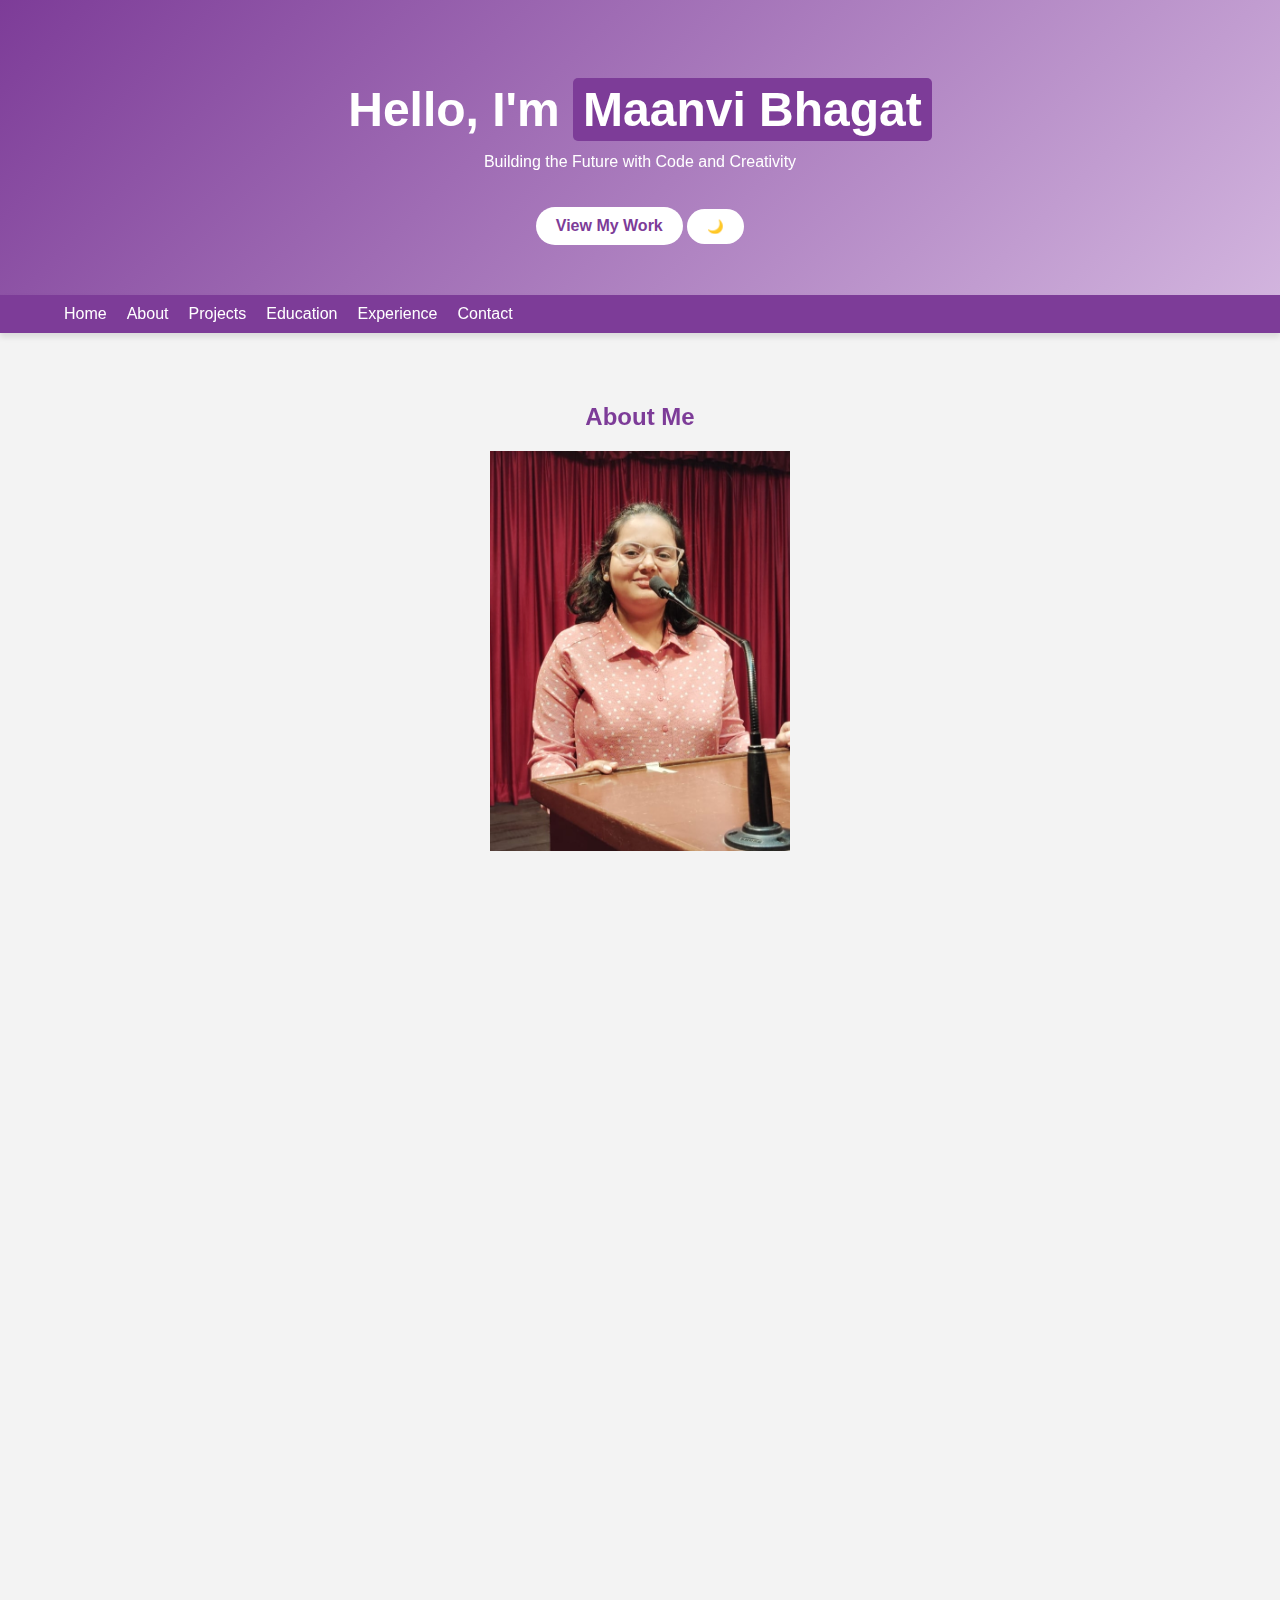
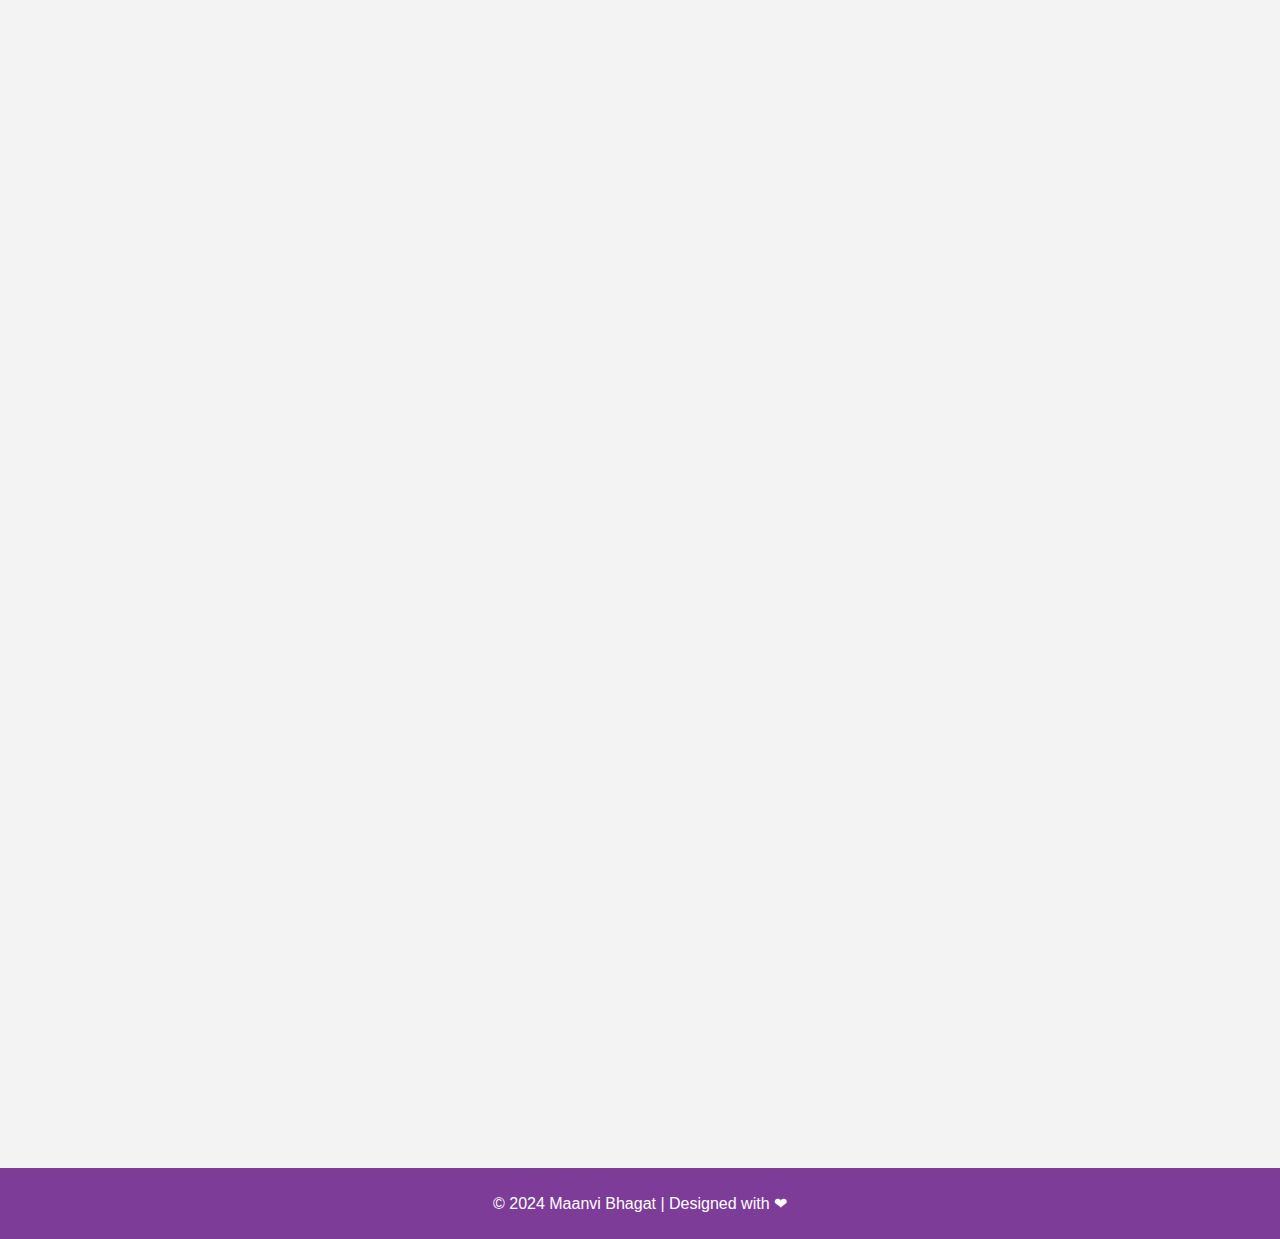
<file: index.html>
<!DOCTYPE html>
<html lang="en">
<head>
    <meta charset="UTF-8">
    <meta name="viewport" content="width=device-width, initial-scale=1.0">
    <title>Portfolio - Computer Engineer</title>
    <link rel="stylesheet" href="styles.css">
    <script src="script.js" defer>
    </script>
<link href="https://unpkg.com/aos@2.3.1/dist/aos.css" rel="stylesheet">
<script src="https://unpkg.com/aos@2.3.1/dist/aos.js" defer></script>
<link href="https://unpkg.com/aos@2.3.1/dist/aos.css" rel="stylesheet">
<script src="https://unpkg.com/aos@2.3.1/dist/aos.js" defer></script>
</head>
<body>
    <header class="hero">
        <div class="container">
            <h1 data-aos="fade-up">Hello, I'm <span class="highlight">Maanvi Bhagat</span></h1>
            <p data-aos="fade-up" data-aos-delay="100">Building the Future with Code and Creativity</p>
            <a href="#projects" class="cta" data-aos="fade-up" data-aos-delay="200">View My Work</a>
            <button id="theme-toggle" data-aos="fade-up" class="cta" style="width: 40; height: 30;border: none;">🌙</button>
        </div>

    </header>
    <nav class="navbar">
        <div class="container">
            <ul class="nav-links">
                <li><a href="index.html">Home</a></li>
                <li><a href="#about">About</a></li>
                <li><a href="#projects">Projects</a></li>
                <li><a href="education.html">Education</a></li>
                <li><a href="experience.html">Experience</a></li>
                <li><a href="contact.html">Contact</a></li>
            </ul>
        </div>
    </nav>        
    <section id="about" class="section">
        <div class="container">
            <h2 data-aos="fade-right">About Me</h2>
            <div align="center">
            <img src="me.jpg" height="400" width=300 />
            </div>
            <p data-aos="fade-right" data-aos-delay="100" align="center">
                Hello, I'm Maanvi Bhagat, 20 and a passionate computer engineer specializing in software development, AR-VR and AI technologies.<br>
                With experience from various internships, I'm currently looking for work to enhance my skills and understant corporate world <br>
                as well as planning for higher studies in the domains of AR-VR and AI technologies as a future plan.<br>
            </p>
        </div>
    </section>

    <section id="projects" class="section">
        <div class="container">
            <h2 data-aos="fade-left">Projects</h2>
            <div class="project-card" data-aos="zoom-in">
                <h3>Chatbot using landbot.ai</h3>
                <p>Description of the project...</p>
                <a href="https://landbot.online/v3/H-2609984-IH9JJIV51H6LUK7S/index.html">Learn More</a>
            </div>
            <div class="project-card" data-aos="zoom-in">
                <h3>Jewellery Universe using wix</h3>
                <p>A jewellery website created using wix platform</p>
                <a href="https://maanviabhagat.wixsite.com/jewelry-universe-2">Learn More</a>
            </div>
            <div class="project-card" data-aos="zoom-in" data-aos-delay="100">
                <h3>Creating an Agent</h3>
                <p>Description of the project: A teaching agent which explains about my project JewelVomm: a generalised jewellery website</p>
                <a href="https://studio.d-id.com/agents/share?id=agt_erfs3bH-&utm_source=copy&key=WjI5dloyeGxMVzloZFhSb01ud3hNREl5TmpVM05UQXlNekF5T0RrMU9UazNNekE2ZFVjMFpVNWlSMFZSVDE5dmJUWnRXVlJQZUZwNA==">Learn More</a>
            </div>
            <div class="project-card" data-aos="zoom-in" data-aos-delay="100">
                <h3>Virtual Reality Space</h3>
                <p>Description of the project: VR Exhibition and a viarual portfolio of my graphics, drawings, etc</p>
                <a href="https://www.spatial.io/s/maanvi_bhagat04s-Exhibition-66f38a0f07550d870e657b7f?share=836765533638988262">Learn More</a>
            </div>
            <div class="project-card" data-aos="zoom-in" data-aos-delay="100">
                <h3>Technical Content Researcher Agent</h3>
                <p>: Gathers accurate data and references on specific technical topics, analyzes pros and cons, and summarizes findings.</p>
                <a href="https://www.taskade.com/a/01JHNF3ZJFYF9M3XM0Z6WCY04R">Learn More</a>
            </div>
            <div class="project-card" data-aos="zoom-in" data-aos-delay="100">
                <h3>Humanized Technical Content Writer Agent</h3>
                <p>Crafts engaging articles and marketing materials, tailoring content to specific audiences while ensuring technical accuracy and creativity.</p>
                <a href="https://www.taskade.com/a/01JHNFFYKPN972KMF730QETPYZ">Learn More</a>
            </div>
            <div class="project-card" data-aos="zoom-in" data-aos-delay="100">
                <h3>Technical Marketing Agent</h3>
                <p>Develops marketing strategies based on the technical content, analyzes audience insights, and plans content distribution across various platforms.</p>
                <a href="https://www.taskade.com/a/01JHNFTQ7PNAMYBETJV6JVF4MP">Learn More</a>
            </div>
            <div class="project-card" data-aos="zoom-in" data-aos-delay="100">
                <h3>Smart Manufacturing and Automating</h3>
                <p>Digital Twin, Data Scraping, etc...</p>
                <a href="https://docs.google.com/document/d/17gAeziP1ln4lX5kSUsWcE_geAzOxT4D3qaUZD7OCkNA/edit?tab=t.0">Learn More</a>
            </div>
        </div>
    </section>

    <section id="skills" class="section">
        <div class="container">
            <h2 data-aos="fade-up">Skills</h2>
            <ul>
                <li data-aos="fade-in">Python</li>
                <li data-aos="fade-in" data-aos-delay="100">JavaScript</li>
                <li data-aos="fade-in" data-aos-delay="200">React</li>
                <!-- Add more skills -->
            </ul>
        </div>
    </section>

    <footer class="footer">
        <p>© 2024 Maanvi Bhagat | Designed with ❤</p>
    </footer>
</body>
</html>
</file>
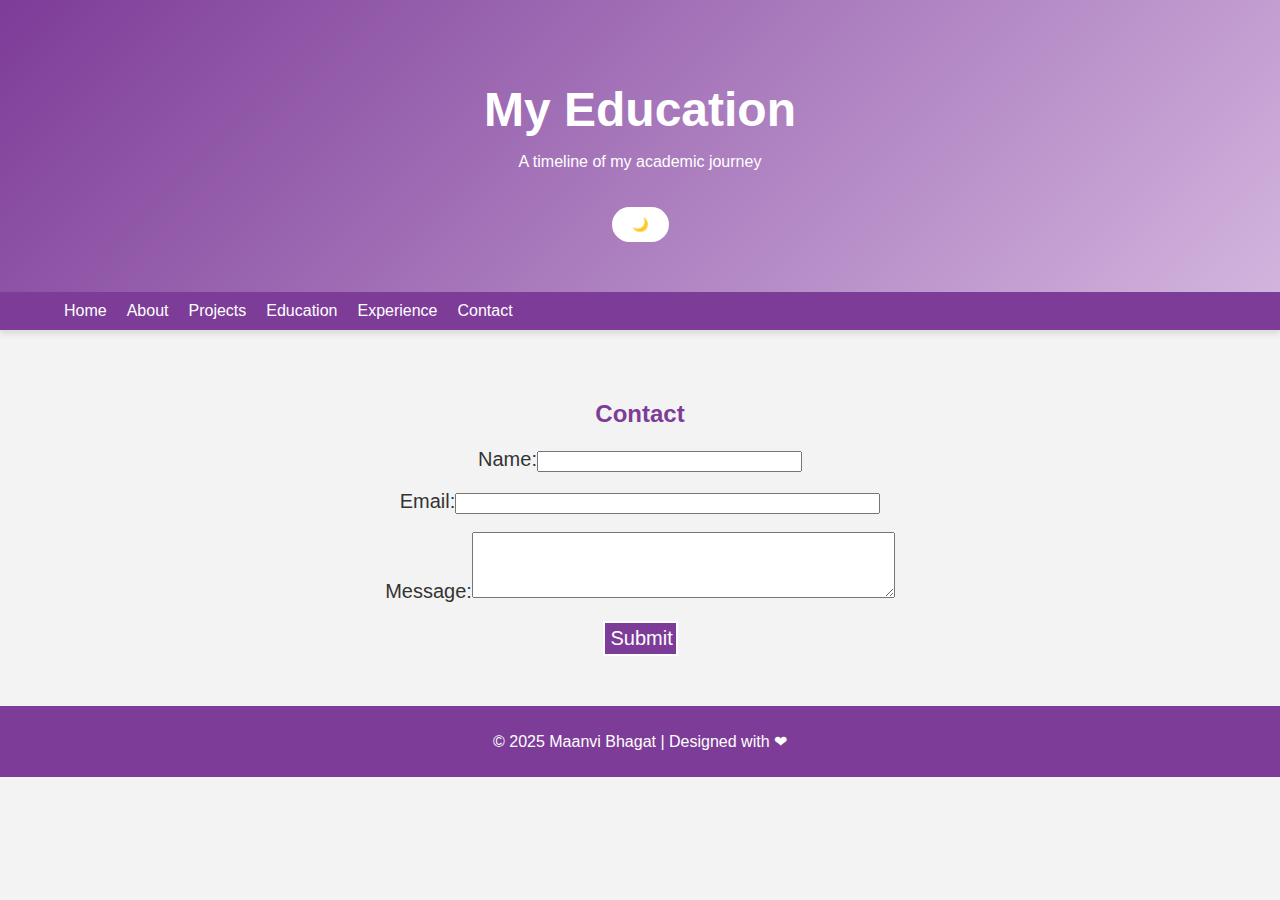
<file: contact.html>
<!DOCTYPE html>
<html lang="en">
<head>
    <meta charset="UTF-8">
    <meta name="viewport" content="width=device-width, initial-scale=1.0">
    <title>Education - John Doe</title>
    <link rel="stylesheet" href="styles.css">
    <script src="script.js" defer></script>
</head>
<body>
    <header class="hero">
        <div class="container">
            <h1 data-aos="fade-up">My Education</h1>
            <p data-aos="fade-up" data-aos-delay="100">A timeline of my academic journey</p>
            <button id="theme-toggle" data-aos="fade-up" class="cta" style="width: 40; height: 30; border: none;">🌙</button>
        </div>
    </header>
    <nav class="navbar">
        <div class="container">
            <ul class="nav-links">
                <li><a href="index.html">Home</a></li>
                <li><a href="#about">About</a></li>
                <li><a href="#projects">Projects</a></li>
                <li><a href="education.html">Education</a></li>
                <li><a href="experience.html">Experience</a></li>
                <li><a href="#contact">Contact</a></li>
            </ul>
            <div class="hamburger" onclick="toggleMenu()">
            </div>
        </div>
    </nav>        
    <section id="contact" class="section">
        <div class="container" align="center">
            <h2 data-aos="fade-right">Contact</h2>
            <label style="font-size:20px">Name:<input type="text" size="30"/></label><br><br>
            <label style="font-size:20px">Email:<input type="text" size="50"/></label><br><br>
            <label style="font-size:20px">Message:<textarea  rows="4" cols="50"></textarea></label><br><br>
            <input style="width: 75px; height: 35px; font-size:20px; background-color: #7D3C98; color: white; border: 2px solid #FFFFFF;" type="submit">
         </div>
    </section>

    <footer class="footer">
        <p>© 2025 Maanvi Bhagat | Designed with ❤</p>
    </footer>
</body>
</html>
</file>
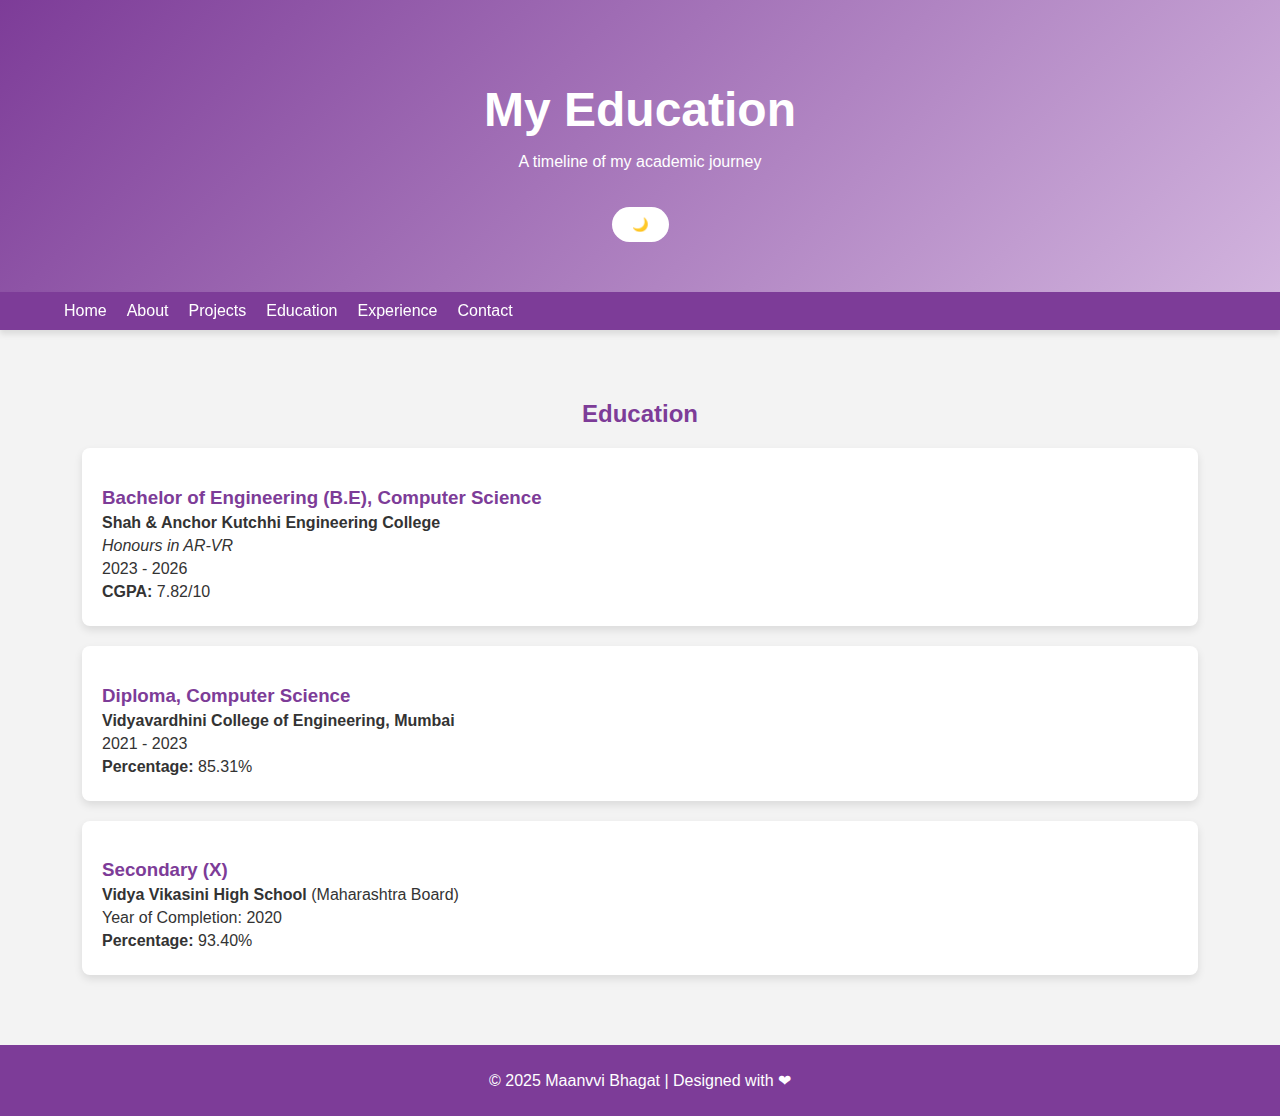
<file: education.html>
<!DOCTYPE html>
<html lang="en">
<head>
    <meta charset="UTF-8">
    <meta name="viewport" content="width=device-width, initial-scale=1.0">
    <title>Education - John Doe</title>
    <link rel="stylesheet" href="styles.css">
    <script src="script.js" defer></script>
</head>
<body>
    <header class="hero">
        <div class="container">
            <h1 data-aos="fade-up">My Education</h1>
            <p data-aos="fade-up" data-aos-delay="100">A timeline of my academic journey</p>
            <button id="theme-toggle" data-aos="fade-up" class="cta" style="width: 40; height: 30; border: none;">🌙</button>
        </div>
    </header>
    <nav class="navbar">
        <div class="container">
            <ul class="nav-links">
                <li><a href="index.html">Home</a></li>
                <li><a href="index.html">About</a></li>
                <li><a href="index.html">Projects</a></li>
                <li><a href="education.html">Education</a></li>
                <li><a href="experience.html">Experience</a></li>
                <li><a href="#contact">Contact</a></li>
            </ul>
            <div class="hamburger" onclick="toggleMenu()">
                <span></span>
                <span></span>
                <span></span>
            </div>
        </div>
    </nav>        
    <section id="education" class="section">
        <div class="container">
            <h2 data-aos="fade-right">Education</h2>
            <div class="education-card" data-aos="fade-up">
                <h3>Bachelor of Engineering (B.E), Computer Science</h3>
                <p><strong>Shah & Anchor Kutchhi Engineering College</strong></p>
                <p><em>Honours in AR-VR</em></p>
                <p>2023 - 2026</p>
                <p><strong>CGPA:</strong> 7.82/10</p>
            </div>
            <div class="education-card" data-aos="fade-up" data-aos-delay="100">
                <h3>Diploma, Computer Science</h3>
                <p><strong>Vidyavardhini College of Engineering, Mumbai</strong></p>
                <p>2021 - 2023</p>
                <p><strong>Percentage:</strong> 85.31%</p>
            </div>
            <div class="education-card" data-aos="fade-up" data-aos-delay="200">
                <h3>Secondary (X)</h3>
                <p><strong>Vidya Vikasini High School</strong> (Maharashtra Board)</p>
                <p>Year of Completion: 2020</p>
                <p><strong>Percentage:</strong> 93.40%</p>
            </div>
        </div>
    </section>

    <footer class="footer">
        <p>© 2025 Maanvvi Bhagat | Designed with ❤</p>
    </footer>
</body>
</html>
</file>
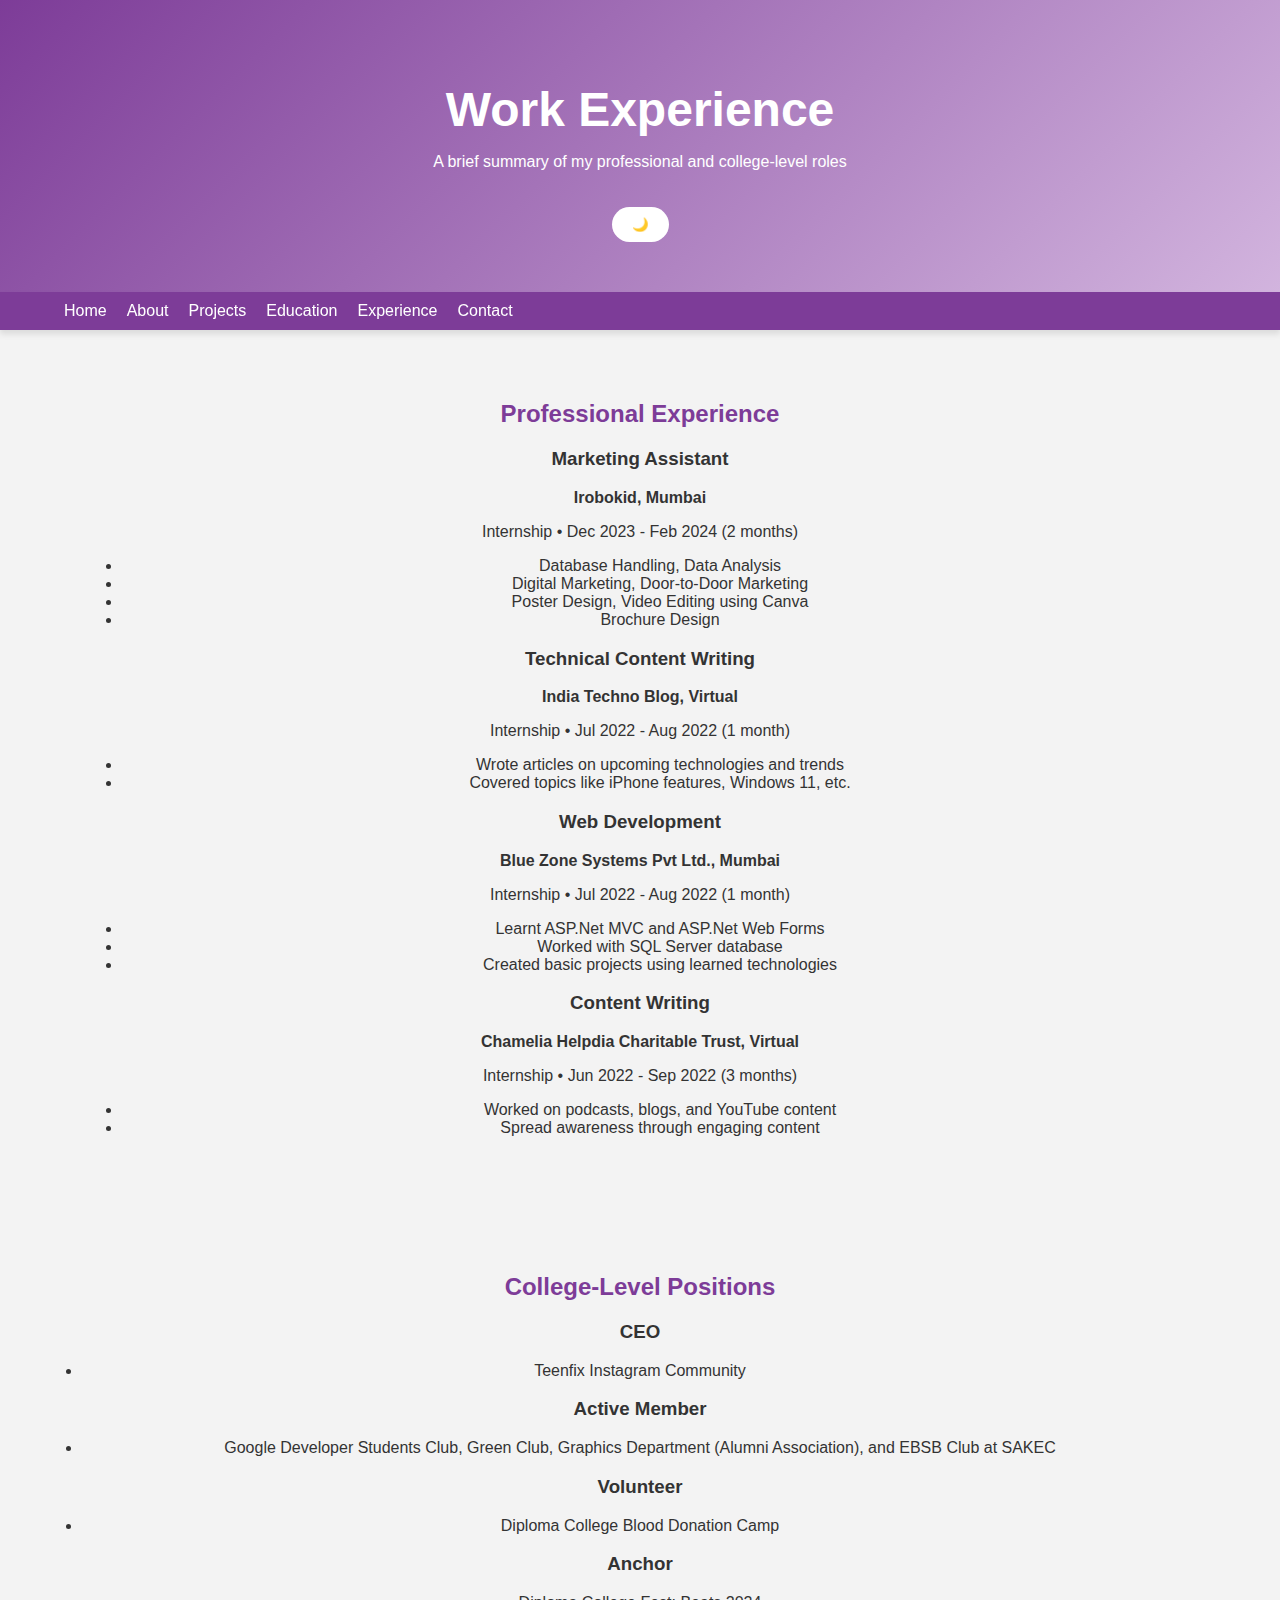
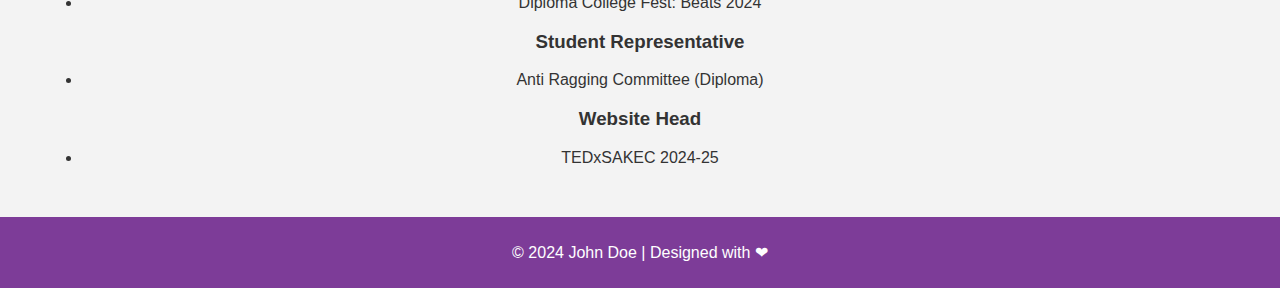
<file: experience.html>
<!DOCTYPE html>
<html lang="en">
<head>
    <meta charset="UTF-8">
    <meta name="viewport" content="width=device-width, initial-scale=1.0">
    <title>Work Experience - John Doe</title>
    <link rel="stylesheet" href="styles.css">
    <script src="script.js" defer></script>
</head>
<body>
    <header class="hero">
        <div class="container">
            <h1 data-aos="fade-up">Work Experience</h1>
            <p data-aos="fade-up" data-aos-delay="100">A brief summary of my professional and college-level roles</p>
            <button id="theme-toggle" data-aos="fade-up" class="cta" style="width: 40; height: 30; border: none;">🌙</button>
        </div>
    </header>
    <nav class="navbar">
        <div class="container">
            <ul class="nav-links">
                <li><a href="index.html">Home</a></li>
                <li><a href="index.html">About</a></li>
                <li><a href="index.html">Projects</a></li>
                <li><a href="education.html">Education</a></li>
                <li><a href="experience.html">Experience</a></li>
                <li><a href="contact.html">Contact</a></li>
            </ul>
            <div class="hamburger" onclick="toggleMenu()">
                <span></span>
                <span></span>
                <span></span>
            </div>
        </div>
    </nav>        
    <!-- Professional Experience Section -->
    <section id="work-experience" class="section" align="center">
        <div class="container">
            <h2 data-aos="fade-right">Professional Experience</h2>
            <div class="experience-card" data-aos="fade-up">
                <h3>Marketing Assistant</h3>
                <p><strong>Irobokid, Mumbai</strong></p>
                <p>Internship • Dec 2023 - Feb 2024 (2 months)</p>
                <ul>
                    <li>Database Handling, Data Analysis</li>
                    <li>Digital Marketing, Door-to-Door Marketing</li>
                    <li>Poster Design, Video Editing using Canva</li>
                    <li>Brochure Design</li>
                </ul>
            </div>
            <div class="experience-card" data-aos="fade-up" data-aos-delay="100">
                <h3>Technical Content Writing</h3>
                <p><strong>India Techno Blog, Virtual</strong></p>
                <p>Internship • Jul 2022 - Aug 2022 (1 month)</p>
                <ul>
                    <li>Wrote articles on upcoming technologies and trends</li>
                    <li>Covered topics like iPhone features, Windows 11, etc.</li>
                </ul>
            </div>
            <div class="experience-card" data-aos="fade-up" data-aos-delay="200">
                <h3>Web Development</h3>
                <p><strong>Blue Zone Systems Pvt Ltd., Mumbai</strong></p>
                <p>Internship • Jul 2022 - Aug 2022 (1 month)</p>
                <ul>
                    <li>Learnt ASP.Net MVC and ASP.Net Web Forms</li>
                    <li>Worked with SQL Server database</li>
                    <li>Created basic projects using learned technologies</li>
                </ul>
            </div>
            <div class="experience-card" data-aos="fade-up" data-aos-delay="300">
                <h3>Content Writing</h3>
                <p><strong>Chamelia Helpdia Charitable Trust, Virtual</strong></p>
                <p>Internship • Jun 2022 - Sep 2022 (3 months)</p>
                <ul>
                    <li>Worked on podcasts, blogs, and YouTube content</li>
                    <li>Spread awareness through engaging content</li>
                </ul>
            </div>
        </div>
    </section>

    <!-- College-Level Positions Section -->
    <section id="college-positions" class="section" align="center">
        <div class="container">
            <h2 data-aos="fade-right">College-Level Positions</h2>
            <div class="position-card" data-aos="fade-up">
                <h3>CEO</h3>
                <li>Teenfix Instagram Community</li>
            </div>
            <div class="position-card" data-aos="fade-up" data-aos-delay="100">
                <h3>Active Member</h3>
                <li>Google Developer Students Club, Green Club, Graphics Department (Alumni Association), and EBSB Club at SAKEC</li>
            </div>
            <div class="position-card" data-aos="fade-up" data-aos-delay="200">
                <h3>Volunteer</h3>
                <li>Diploma College Blood Donation Camp</li>
            </div>
            <div class="position-card" data-aos="fade-up" data-aos-delay="300">
                <h3>Anchor</h3>
                <li>Diploma College Fest: Beats 2024</li>
            </div>
            <div class="position-card" data-aos="fade-up" data-aos-delay="400">
                <h3>Student Representative</h3>
                <li>Anti Ragging Committee (Diploma)</li>
            </div>
            <div class="position-card" data-aos="fade-up" data-aos-delay="500">
                <h3>Website Head</h3>
                <li>TEDxSAKEC 2024-25</li>
            </div>
        </div>
    </section>

    <footer class="footer">
        <p>© 2024 John Doe | Designed with ❤</p>
    </footer>
</body>
</html>
</file>
<file: styles.css>
/* General Styles */
body {
    margin: 0;
    font-family: Arial, sans-serif;
    color: #333333;
    background-color: #F3F3F3;
    scroll-behavior: smooth; /* Smooth scroll */
}

.container {
    width: 90%;
    max-width: 1200px;
    margin: 0 auto;
}

/* Hero Section */
.hero {
    background: linear-gradient(135deg, #7D3C98, #D2B4DE);
    color: white;
    text-align: center;
    padding: 50px 20px;
}

.hero h1 {
    font-size: 3rem;
    margin-bottom: 10px;
}

.hero .highlight {
    color: #FFFFFF;
    background-color: #7D3C98;
    padding: 5px 10px;
    border-radius: 5px;
}

.hero .cta {
    background-color: #FFFFFF;
    color: #7D3C98;
    text-decoration: none;
    padding: 10px 20px;
    border-radius: 20px;
    font-weight: bold;
    display: inline-block;
    margin-top: 20px;
    transition: all 0.3s ease;
}

.hero .cta:hover {
    background-color: #7D3C98;
    color: white;
}

/* Section Styles */
.section {
    padding: 50px 20px;
}

.section h2 {
    text-align: center;
    color: #7D3C98;
    margin-bottom: 20px;
}

.project-card {
    background-color: #FFFFFF;
    border-radius: 8px;
    padding: 20px;
    box-shadow: 0 4px 8px rgba(0, 0, 0, 0.1);
    margin-bottom: 20px;
    transition: transform 0.3s, box-shadow 0.3s;
}

.project-card:hover {
    transform: translateY(-10px);
    box-shadow: 0 8px 16px rgba(0, 0, 0, 0.2);
}

.project-card.dark-mode {
    background-color: #1e1e1e; /* Dark background for cards */
    color: #ffffff; /* White text */
    box-shadow: 0 4px 8px rgba(255, 255, 255, 0.1); /* Adjust shadow to match the theme */
}

.project-card.dark-mode:hover {
    transform: translateY(-10px);
    box-shadow: 0 8px 16px rgba(255, 255, 255, 0.2); /* Hover effect adjusted for dark mode */
}

.education-card.dark-mode {
    background-color: #1e1e1e; /* Dark background for cards */
    color: #ffffff; /* White text */
    box-shadow: 0 4px 8px rgba(255, 255, 255, 0.1); /* Adjust shadow to match the theme */
}

.education-card.dark-mode:hover {
    transform: translateY(-10px);
    box-shadow: 0 8px 16px rgba(255, 255, 255, 0.2); /* Hover effect adjusted for dark mode */
}

/* Footer */
.footer {
    text-align: center;
    background-color: #7D3C98;
    color: white;
    padding: 10px 0;
}

body.dark-mode {
    background-color: #121212;
    color: #ffffff;
}
.navbar.dark-mode {
    background-color: #1f1f1f;
}
.experience-card.dark-mode, .position-card.dark-mode {
    background-color: #1e1e1e;
    color: #ffffff;
}


/* Education Section */
.education-card {
    background-color: #FFFFFF;
    border-radius: 8px;
    padding: 20px;
    box-shadow: 0 4px 8px rgba(0, 0, 0, 0.1);
    margin-bottom: 20px;
    transition: transform 0.3s, box-shadow 0.3s;
}

.education-card:hover {
    transform: translateY(-10px);
    box-shadow: 0 8px 16px rgba(0, 0, 0, 0.2);
}

.education-card h3 {
    color: #7D3C98;
    margin-bottom: 5px;
}

.education-card p {
    margin: 5px 0;
}

/* Navbar Styles */
.navbar {
    background-color: #7D3C98;
    color: white;
    position: sticky;
    top: 0;
    z-index: 1000;
    padding: 10px 0;
    box-shadow: 0 4px 6px rgba(0, 0, 0, 0.1);
}

.navbar .container {
    display: flex;
    justify-content: space-between;
    align-items: center;
    width: 90%;
    max-width: 1200px;
    margin: 0 auto;
}

.navbar .logo {
    font-size: 1.5rem;
    font-weight: bold;
    color: white;
    text-decoration: none;
}

.navbar .nav-links {
    list-style: none;
    display: flex;
    gap: 20px;
    margin: 0;
    padding: 0;
}

.navbar .nav-links li {
    display: inline-block;
}

.navbar .nav-links a {
    color: white;
    text-decoration: none;
    font-size: 1rem;
    font-weight: 500;
    transition: color 0.3s ease;
}

.navbar .nav-links a:hover {
    color: #D2B4DE;
}

/* Hamburger Menu (Mobile View) */
.hamburger {
    display: none;
    flex-direction: column;
    cursor: pointer;
    gap: 5px;
}

.hamburger span {
    background-color: white;
    height: 3px;
    width: 25px;
    border-radius: 2px;
}

@media (max-width: 768px) {
    .nav-links {
        display: none;
        flex-direction: column;
        background-color: #7D3C98;
        position: absolute;
        top: 60px;
        right: 0;
        width: 100%;
        padding: 10px 0;
        box-shadow: 0 4px 6px rgba(0, 0, 0, 0.1);
    }

    .nav-links.active {
        display: flex;
    }

    .hamburger {
        display: flex;
    }
/* Work Experience Section */
.experience-card {
    background-color: #FFFFFF;
    border-radius: 8px;
    padding: 20px;
    box-shadow: 0 4px 8px rgba(0, 0, 0, 0.1);
    margin-bottom: 20px;
    transition: transform 0.3s, box-shadow 0.3s;
}

.experience-card:hover {
    transform: translateY(-10px);
    box-shadow: 0 8px 16px rgba(0, 0, 0, 0.2);
}

.experience-card h3 {
    color: #7D3C98;
    margin-bottom: 10px;
}

.experience-card p {
    margin: 5px 0;
}

.experience-card ul {
    margin: 10px 0 0 20px;
    padding: 0;
    list-style-type: disc;
}

.experience-card ul li {
    margin: 5px 0;
}

    /* College-Level Positions Section */
.position-card {
    background-color: #FFFFFF;
    border-radius: 8px;
    padding: 20px;
    box-shadow: 0 4px 8px rgba(0, 0, 0, 0.1);
    margin-bottom: 20px;
    transition: transform 0.3s, box-shadow 0.3s;
}

.position-card:hover {
    transform: translateY(-10px);
    box-shadow: 0 8px 16px rgba(0, 0, 0, 0.2);
}

.position-card h3 {
    color: #7D3C98;
    margin-bottom: 10px;
}

.position-card p {
    margin: 5px 0;
}

}
</file>
